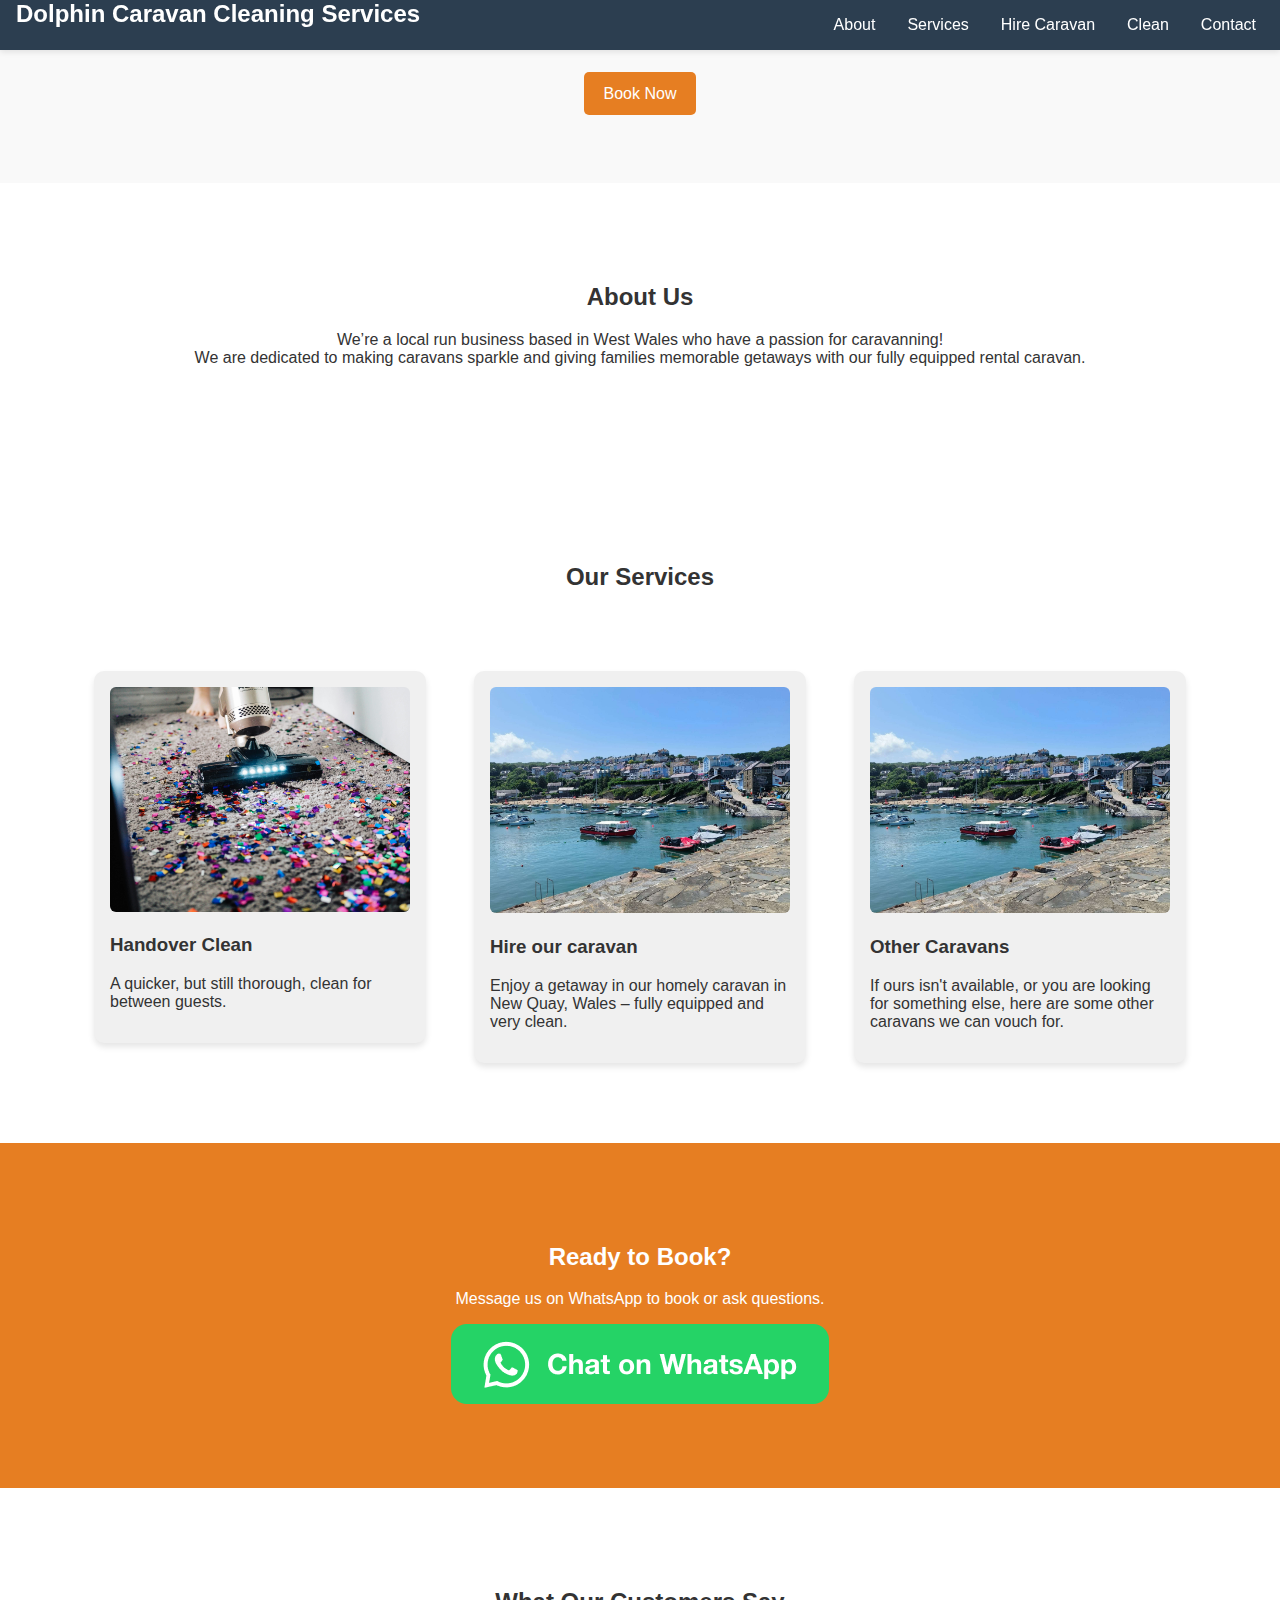
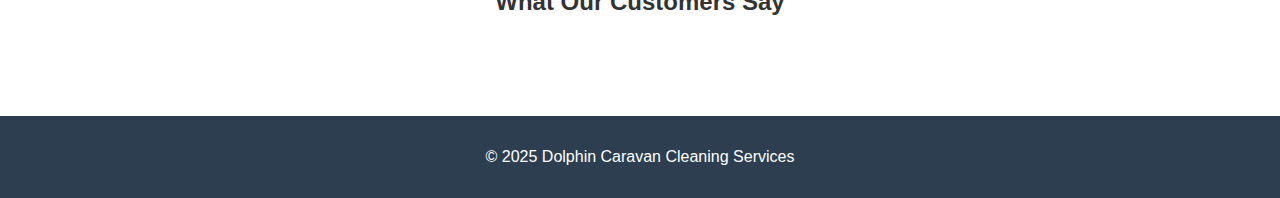
<file: index.html>
<!DOCTYPE html>
<html lang="en">
  <head>
    <meta charset="UTF-8" />
    <meta name="viewport" content="width=device-width, initial-scale=1.0" />
    <title>Dolphin Caravan Cleaning Services</title>
    <link rel="stylesheet" href="styles.css" />
  </head>
  <body>
    <header>
      <nav class="navbar">
        <a href="index.html" class="logo">Dolphin Caravan Cleaning Services</a>
        <div class="menu-toggle" id="menu-toggle">☰</div>
        <ul class="nav-links" id="nav-links">
          <li><a href="#about">About</a></li>
          <li><a href="#services">Services</a></li>
          <li><a href="caravan.html">Hire Caravan</a></li>
          <li><a href="clean.html">Clean</a></li>
          <li><a href="#contact">Contact</a></li>
        </ul>
      </nav>
    </header>

    <section class="hero">
      <a href="#contact" class="btn">Book Now</a>
    </section>

    <section id="about" class="section">
      <h2>About Us</h2>
      <p>
        We’re a local run business based in West Wales who have a passion for
        caravanning!
        <br />
        We are dedicated to making caravans sparkle and giving families
        memorable getaways with our fully equipped rental caravan.
      </p>
    </section>

    <section id="services" class="section services">
      <h2>Our Services</h2>
      <div class="service-cards">
        <a href="clean.html" class="card-link">
          <div class="card">
            <img src="images/Person-vacuuming.jpg" alt="Handover Clean" />
            <h3>Handover Clean</h3>
            <p>A quicker, but still thorough, clean for between guests.</p>
          </div>
        </a>

        <a href="caravan.html" class="card-link">
          <div class="card">
            <img src="images/newq.jpg" alt="Deep clean" />
            <h3>Hire our caravan</h3>
            <p>
              Enjoy a getaway in our homely caravan in New Quay, Wales – fully
              equipped and very clean.
            </p>
          </div>
        </a>

        <a href="other-caravans.html" class="card-link">
          <div class="card">
            <img src="images/newq.jpg" alt="Hire Caravan" />
            <h3>Other Caravans</h3>
            <p>
              If ours isn't available, or you are looking for something else,
              here are some other caravans we can vouch for.
            </p>
          </div>
        </a>
      </div>
    </section>

    <section id="contact" class="section booking-cta">
      <h2>Ready to Book?</h2>
      <p>Message us on WhatsApp to book or ask questions.</p>
      <a aria-label="Message us on WhatsApp" href="https://wa.me/447933335364">
        <img alt="Chat on WhatsApp" src="images/WhatsAppMessage.png" />
      </a>
    </section>

    <section id="testimonials" class="section testimonials">
      <h2>What Our Customers Say</h2>
    </section>

    <footer>
      <p>&copy; 2025 Dolphin Caravan Cleaning Services</p>
    </footer>

    <script src="script.js"></script>
  </body>
</html>
</file>
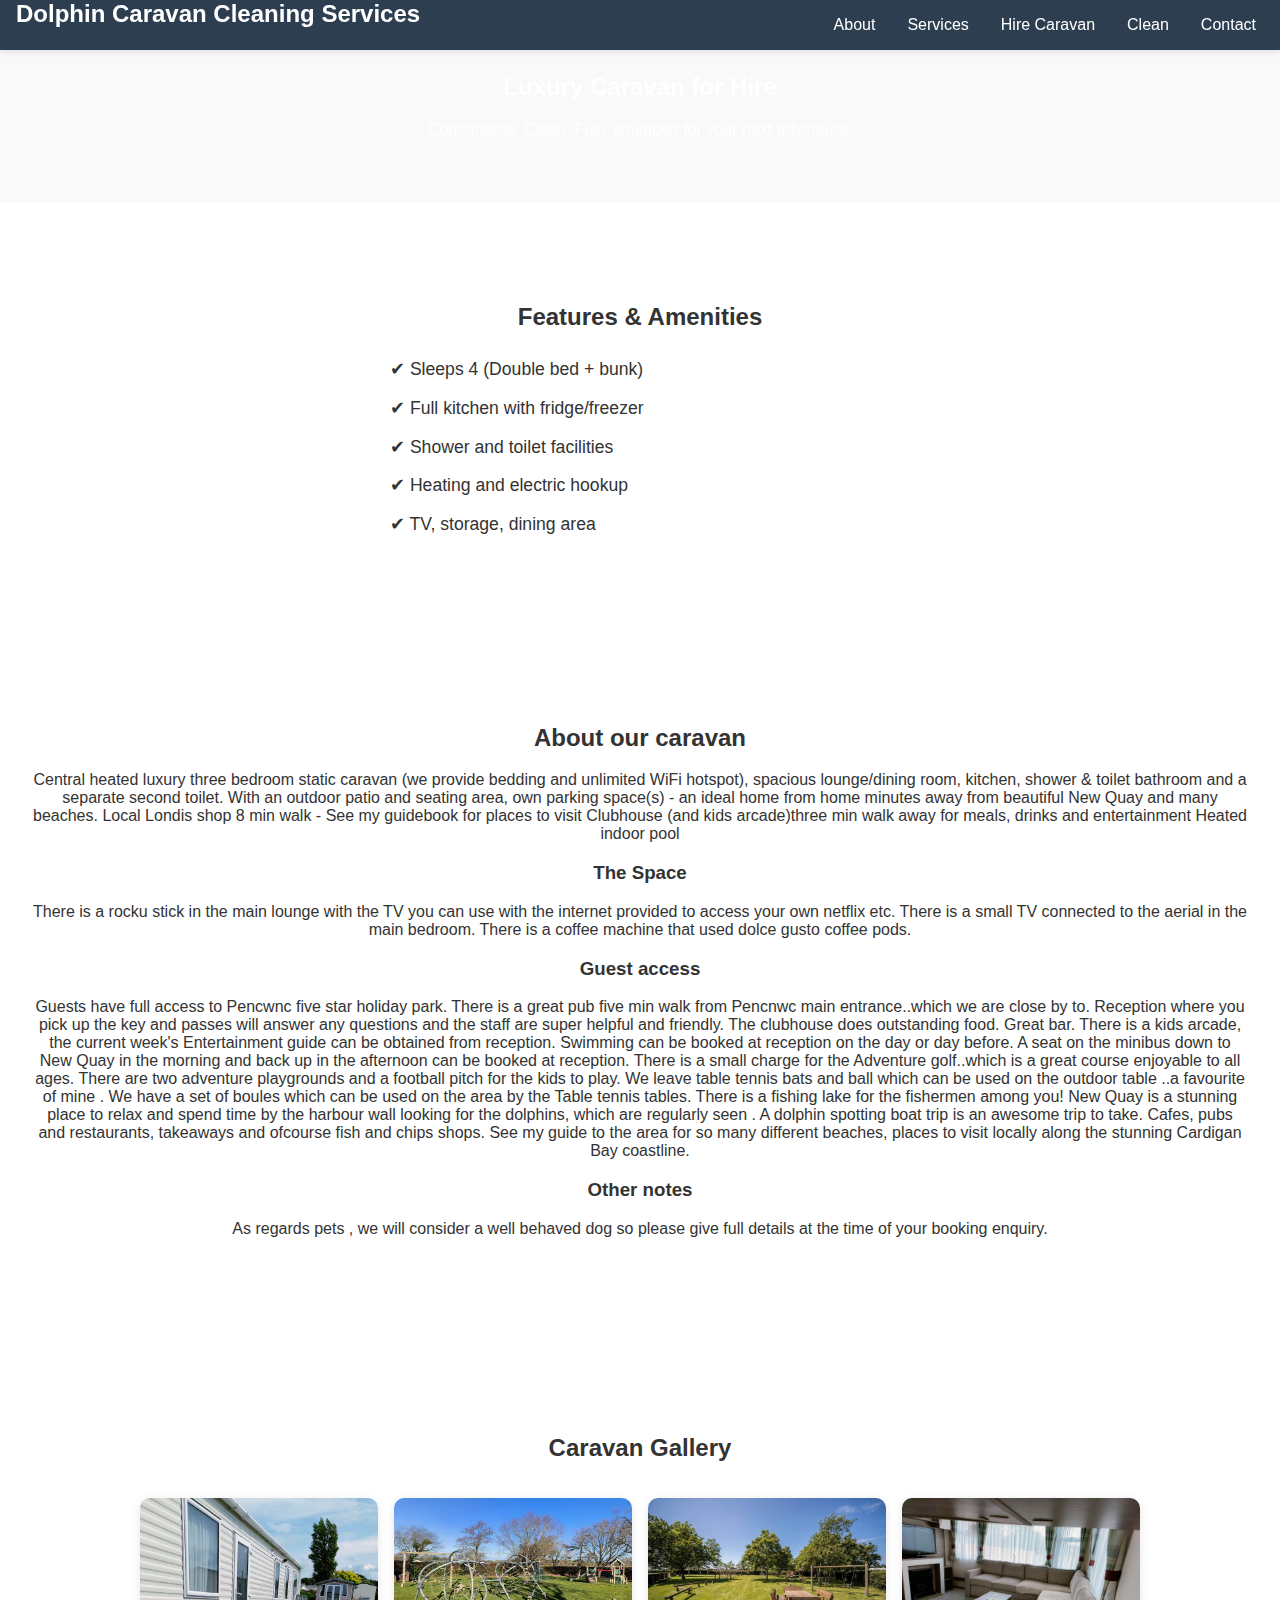
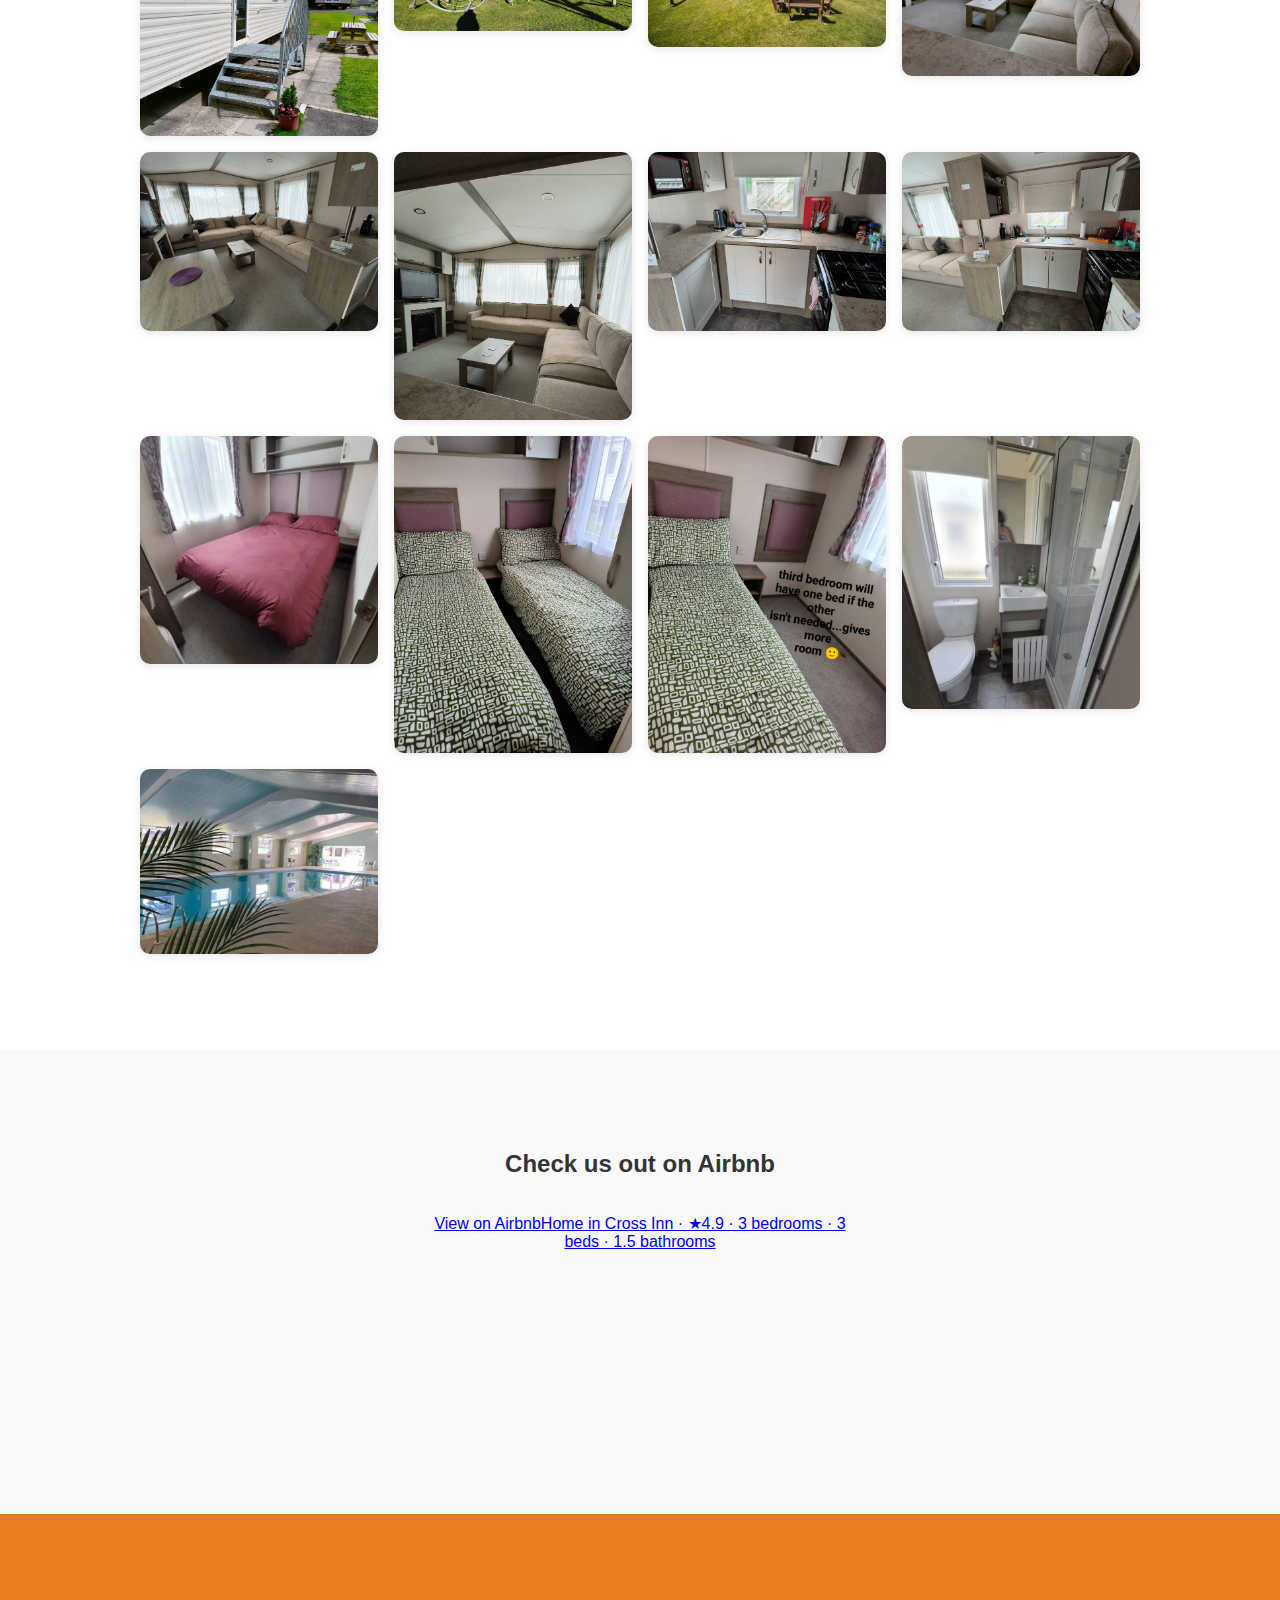
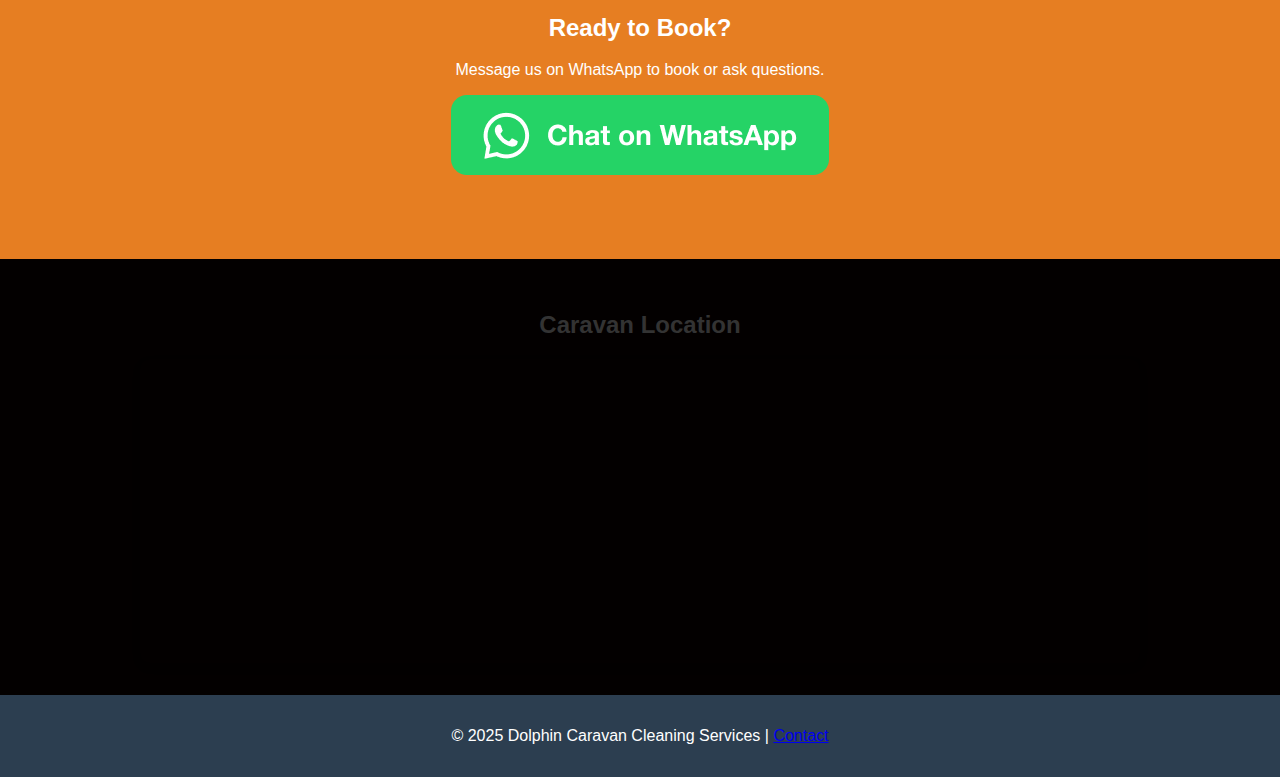
<file: caravan.html>
<!DOCTYPE html>
<html lang="en">
  <head>
    <meta charset="UTF-8" />
    <meta name="viewport" content="width=device-width, initial-scale=1.0" />
    <title>Caravan for Hire - Dolphin Caravan Cleaning Services</title>
    <link rel="stylesheet" href="styles.css" />
  </head>
  <body>
    <header>
      <nav class="navbar">
        <a href="index.html" class="logo">Dolphin Caravan Cleaning Services</a>
        <div class="menu-toggle" id="menu-toggle">☰</div>
        <ul class="nav-links" id="nav-links">
          <li><a href="index.html#about">About</a></li>
          <li><a href="index.html#services">Services</a></li>
          <li><a href="caravan.html">Hire Caravan</a></li>
          <li><a href="clean.html">Clean</a></li>
          <li><a href="#contact">Contact</a></li>
        </ul>
      </nav>
    </header>

    <section class="hero small-hero">
      <h2>Luxury Caravan for Hire</h2>
      <p>Comfortable. Clean. Fully equipped for your next adventure.</p>
    </section>

    <section id="features" class="section">
      <h2>Features & Amenities</h2>
      <ul class="features-list">
        <li>✔ Sleeps 4 (Double bed + bunk)</li>
        <li>✔ Full kitchen with fridge/freezer</li>
        <li>✔ Shower and toilet facilities</li>
        <li>✔ Heating and electric hookup</li>
        <li>✔ TV, storage, dining area</li>
      </ul>
    </section>
    <section id="features" class="section">
      <h2>About our caravan</h2>
      <p>
        Central heated luxury three bedroom static caravan (we provide bedding
        and unlimited WiFi hotspot), spacious lounge/dining room, kitchen,
        shower & toilet bathroom and a separate second toilet. With an outdoor
        patio and seating area, own parking space(s) - an ideal home from home
        minutes away from beautiful New Quay and many beaches. Local Londis shop
        8 min walk - See my guidebook for places to visit Clubhouse (and kids
        arcade)three min walk away for meals, drinks and entertainment Heated
        indoor pool
      </p>
      <h3>The Space</h3>
      <p>
        There is a rocku stick in the main lounge with the TV you can use with
        the internet provided to access your own netflix etc. There is a small
        TV connected to the aerial in the main bedroom. There is a coffee
        machine that used dolce gusto coffee pods.
      </p>
      <h3>Guest access</h3>
      <p>
        Guests have full access to Pencwnc five star holiday park. There is a
        great pub five min walk from Pencnwc main entrance..which we are close
        by to. Reception where you pick up the key and passes will answer any
        questions and the staff are super helpful and friendly. The clubhouse
        does outstanding food. Great bar. There is a kids arcade, the current
        week's Entertainment guide can be obtained from reception. Swimming can
        be booked at reception on the day or day before. A seat on the minibus
        down to New Quay in the morning and back up in the afternoon can be
        booked at reception. There is a small charge for the Adventure
        golf..which is a great course enjoyable to all ages. There are two
        adventure playgrounds and a football pitch for the kids to play. We
        leave table tennis bats and ball which can be used on the outdoor table
        ..a favourite of mine . We have a set of boules which can be used on the
        area by the Table tennis tables. There is a fishing lake for the
        fishermen among you! New Quay is a stunning place to relax and spend
        time by the harbour wall looking for the dolphins, which are regularly
        seen . A dolphin spotting boat trip is an awesome trip to take. Cafes,
        pubs and restaurants, takeaways and ofcourse fish and chips shops. See
        my guide to the area for so many different beaches, places to visit
        locally along the stunning Cardigan Bay coastline.
      </p>
      <h3>Other notes</h3>
      <p>
        As regards pets , we will consider a well behaved dog so please give
        full details at the time of your booking enquiry.
      </p>
    </section>

    <section id="gallery" class="section gallery">
      <h2>Caravan Gallery</h2>
      <div class="gallery-grid">
        <img src="images/main-caravan/exterior1.avif" alt="Caravan exterior" />
        <img src="images/main-caravan/exterior2.avif" alt="Caravan exterior" />
        <img src="images/main-caravan/exterior3.jpeg" alt="Caravan exterior" />
        <img src="images/main-caravan/lounge1.avif" alt="Interior view" />
        <img src="images/main-caravan/lounge2.jpeg" alt="Interior view" />
        <img src="images/main-caravan/lounge3avif.avif" alt="Interior view" />
        <img src="images/main-caravan/kitchen1.avif" alt="Kitchen area" />
        <img src="images/main-caravan/kitchen2.jpeg" alt="Kitchen area" />
        <img src="images/main-caravan/bedroom1.avif" alt="Sleeping area" />
        <img src="images/main-caravan/bedroom2.jpeg" alt="Sleeping area" />
        <img src="images/main-caravan/bedroom3.avif" alt="Sleeping area" />
        <img src="images/main-caravan/bathroom1.avif" alt="bathroom" />
        <img src="images/main-caravan/pool1.avif" alt="pool" />
      </div>
    </section>
    <section class="embed-container">
      <h2>Check us out on Airbnb</h2>
      <div
        class="airbnb-embed-frame"
        data-id="1059364107296814504"
        data-view="home"
        data-hide-price="true"
        style="width: 450px; height: 300px; margin: auto"
      >
        <a
          href="https://www.airbnb.co.uk/rooms/1059364107296814504?check_in=2025-07-17&amp;check_out=2025-07-19&amp;guests=1&amp;adults=1&amp;s=66&amp;source=embed_widget"
          >View on Airbnb</a
        ><a
          href="https://www.airbnb.co.uk/rooms/1059364107296814504?check_in=2025-07-17&amp;check_out=2025-07-19&amp;guests=1&amp;adults=1&amp;s=66&amp;source=embed_widget"
          rel="nofollow"
          >Home in Cross Inn · ★4.9 · 3 bedrooms · 3 beds · 1.5 bathrooms</a
        >
        <script
          async=""
          src="https://www.airbnb.co.uk/embeddable/airbnb_jssdk"
        ></script>
      </div>
    </section>

    <section id="contact" class="section booking-cta">
      <h2>Ready to Book?</h2>
      <p>Message us on WhatsApp to book or ask questions.</p>
      <a aria-label="Message us on WhatsApp" href="https://wa.me/447933335364">
        <img alt="Chat on WhatsApp" src="images/WhatsAppMessage.png" />
      </a>
    </section>
    <section id="location" class="section map-section">
      <h2>Caravan Location</h2>
      <div class="map-container">
        <iframe
          src="https://www.google.com/maps/embed?pb=!1m14!1m8!1m3!1d2691.6609655627462!2d-4.354606677896778!3d52.18879356148107!3m2!1i1024!2i768!4f13.1!3m3!1m2!1s0x486f17666936be5f%3A0x649d2269b6354b75!2sThree%20bedroom%20private%20hire%20caravan!5e1!3m2!1sen!2suk!4v1750843622885!5m2!1sen!2suk"
          width="100%"
          height="300"
          style="border: 0"
          allowfullscreen=""
          loading="lazy"
          referrerpolicy="no-referrer-when-downgrade"
        >
        </iframe>
      </div>
    </section>
    <footer>
      <p>
        &copy; 2025 Dolphin Caravan Cleaning Services |
        <a href="index.html#contact">Contact</a>
      </p>
    </footer>
    <script src="script.js"></script>
  </body>
</html>
</file>
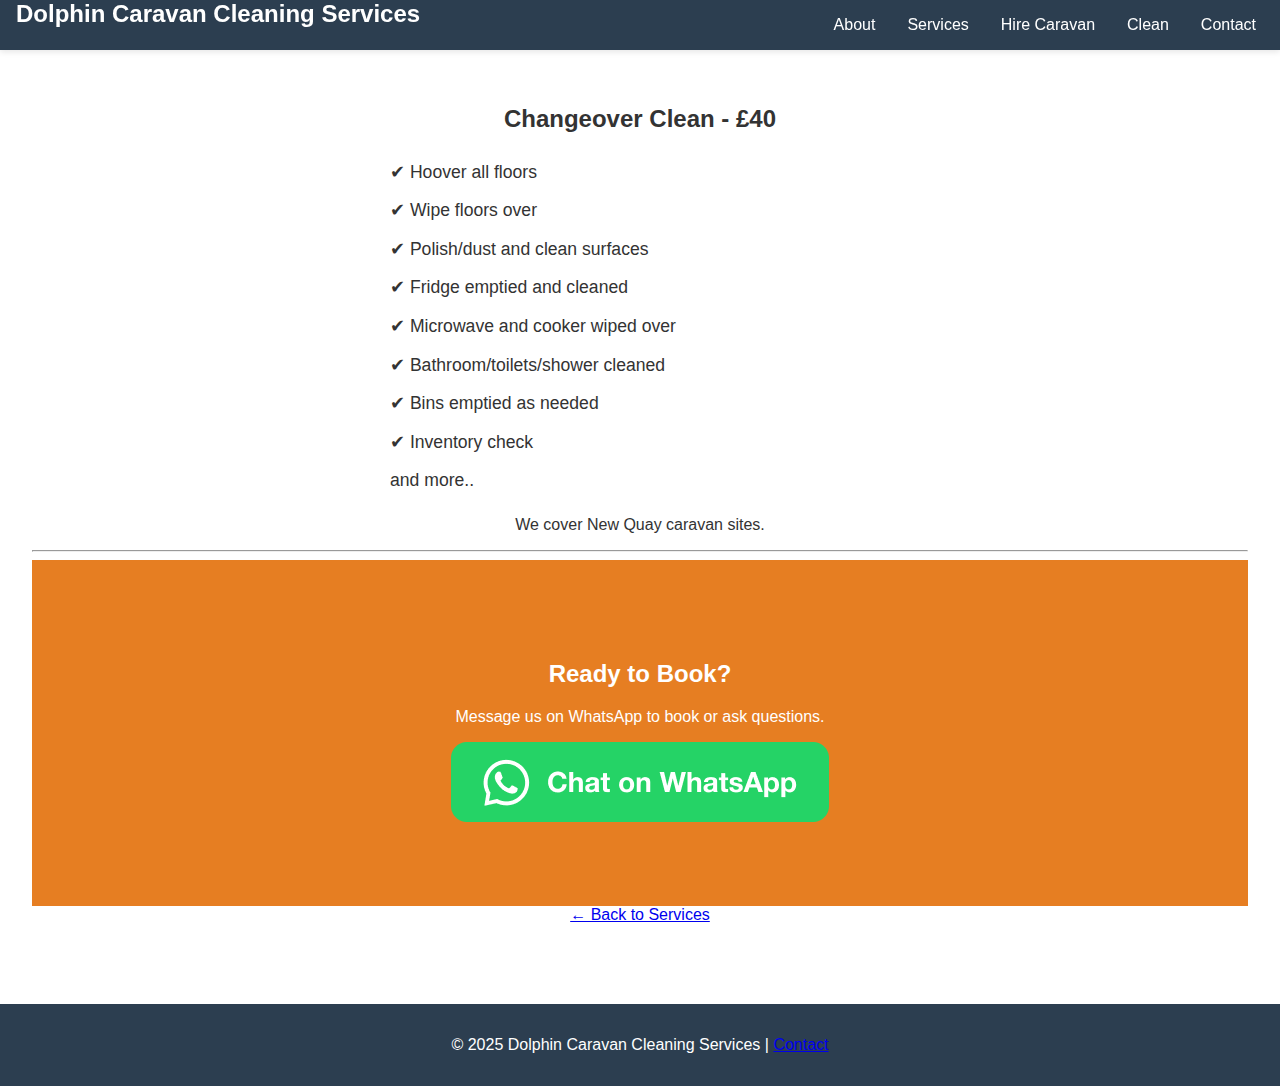
<file: clean.html>
<!DOCTYPE html>
<html lang="en">
  <head>
    <meta charset="UTF-8" />
    <meta name="viewport" content="width=device-width, initial-scale=1.0" />
    <title>Caravan for Hire - Dolphin Caravan Cleaning Services</title>
    <link rel="stylesheet" href="styles.css" />
  </head>
  <body>
    <header>
      <nav class="navbar">
        <a href="index.html" class="logo">Dolphin Caravan Cleaning Services</a>
        <div class="menu-toggle" id="menu-toggle">☰</div>
        <ul class="nav-links" id="nav-links">
          <li><a href="index.html#about">About</a></li>
          <li><a href="index.html#services">Services</a></li>
          <li><a href="caravan.html">Hire Caravan</a></li>
          <li><a href="clean.html">Clean</a></li>
          <li><a href="#contact">Contact</a></li>
        </ul>
      </nav>
    </header>

    <section id="features" class="section">
      <h2>Changeover Clean - £40</h2>
      <ul class="features-list">
        <li>✔ Hoover all floors</li>
        <li>✔ Wipe floors over</li>
        <li>✔ Polish/dust and clean surfaces</li>
        <li>✔ Fridge emptied and cleaned</li>
        <li>✔ Microwave and cooker wiped over</li>
        <li>✔ Bathroom/toilets/shower cleaned</li>
        <li>✔ Bins emptied as needed</li>
        <li>✔ Inventory check</li>
        <li>and more..</li>
      </ul>
      <p>We cover New Quay caravan sites.</p>
      <hr />

      <section id="contact" class="section booking-cta">
        <h2>Ready to Book?</h2>
        <p>Message us on WhatsApp to book or ask questions.</p>
        <a
          aria-label="Message us on WhatsApp"
          href="https://wa.me/447933335364"
        >
          <img alt="Chat on WhatsApp" src="images/WhatsAppMessage.png" />
        </a>
      </section>

      <!-- Back to services button -->
      <a href="index.html#services" class="btn">← Back to Services</a>
    </section>

    <footer>
      <p>
        &copy; 2025 Dolphin Caravan Cleaning Services |
        <a href="index.html#contact">Contact</a>
      </p>
    </footer>
    <script src="script.js"></script>
  </body>
</html>
</file>
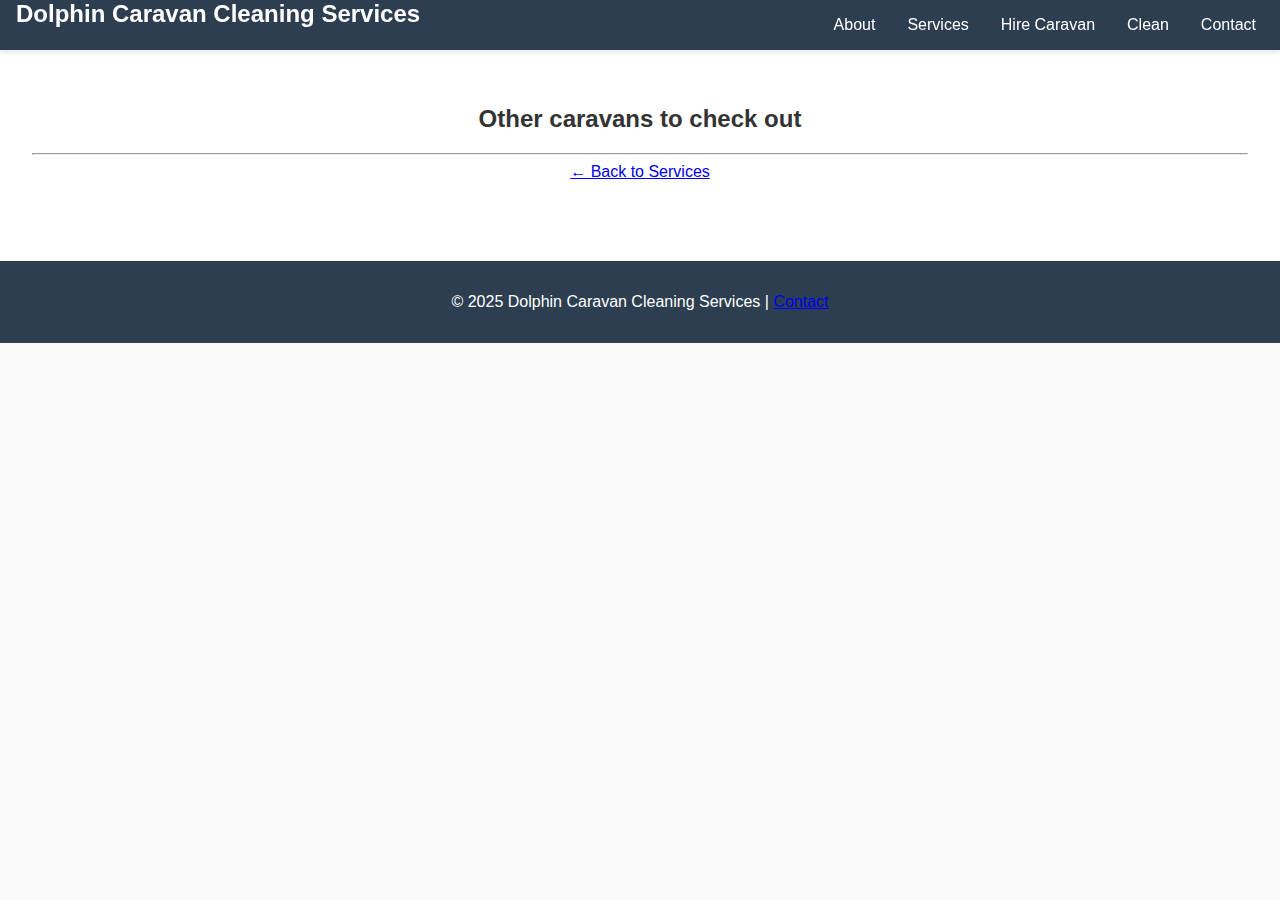
<file: other-caravans.html>
<!DOCTYPE html>
<html lang="en">
  <head>
    <meta charset="UTF-8" />
    <meta name="viewport" content="width=device-width, initial-scale=1.0" />
    <title>Caravan for Hire - Dolphin Caravan Cleaning Services</title>
    <link rel="stylesheet" href="styles.css" />
  </head>
  <body>
    <header>
      <nav class="navbar">
        <a href="index.html" class="logo">Dolphin Caravan Cleaning Services</a>
        <div class="menu-toggle" id="menu-toggle">☰</div>
        <ul class="nav-links" id="nav-links">
          <li><a href="index.html#about">About</a></li>
          <li><a href="index.html#services">Services</a></li>
          <li><a href="caravan.html">Hire Caravan</a></li>
          <li><a href="clean.html">Clean</a></li>
          <li><a href="#contact">Contact</a></li>
        </ul>
      </nav>
    </header>

    <section id="features" class="section">
      <h2>Other caravans to check out</h2>
      <ul class="features-list"></ul>
      <hr />

      <!-- Back to services button -->
      <a href="index.html#services" class="btn">← Back to Services</a>
    </section>

    <footer>
      <p>
        &copy; 2025 Dolphin Caravan Cleaning Services |
        <a href="index.html#contact">Contact</a>
      </p>
    </footer>
    <script src="script.js"></script>
  </body>
</html>
</file>
<file: styles.css>
html {
  scroll-behavior: smooth;
  overflow-x: hidden;
  max-width: 100vw;
}

body {
  margin: 0;
  font-family: Arial, sans-serif;
  background: #f9f9f9;
  color: #333;
  padding-top: 5px;
  overflow-x: hidden;
  max-width: 100vw;
}

.navbar {
  position: fixed;
  top: 0;
  left: 0;
  right: 0;
  z-index: 1000;
  background: #2c3e50;
  color: white;
  display: flex;
  justify-content: space-between;
  padding: 0 1em;
  box-sizing: border-box;
  box-shadow: 0 2px 6px rgba(0, 0, 0, 0.1);
}

.nav-links {
  list-style: none;
  display: flex;
  gap: 1em;
}

.nav-links a {
  color: white;
  text-decoration: none;
}
.nav-links a:active {
  transform: scale(0.97);
}
.nav-links a.active {
  color: #ffdd57;
  font-weight: bold;
}

.hero {
  background: url("https://source.unsplash.com/1600x600/?caravan") no-repeat
    center center/cover;
  color: white;
  text-align: center;
  padding: 5em 2em;
}

.hero .btn {
  background: #e67e22;
  color: white;
  padding: 0.8em 1.2em;
  text-decoration: none;
  border-radius: 5px;
}

.section {
  padding: 5em 2em;
  background: white;
  text-align: center;
}

footer {
  text-align: center;
  padding: 1em;
  background: #2c3e50;
  color: white;
}

.services .service-cards {
  display: flex;
  flex-wrap: wrap;
  justify-content: center;
  gap: 3em;
  margin-top: 5em;
}
.embed-container {
  display: flex;
  flex-direction: column; /* stack children vertically */
  align-items: center; /* center children horizontally */
  gap: 1em; /* space between h2 and embed */
  margin-top: 5em;
  text-align: center;
}
.card {
  background: #f0f0f0;
  padding: 1em;
  border-radius: 10px;
  width: 300px;
  box-shadow: 0 4px 6px rgba(0, 0, 0, 0.1);
  text-align: left;
  transition: transform 0.3s ease, box-shadow 0.3s ease;
}
.card:hover {
  transform: scale(1.03);
  box-shadow: 0 8px 16px rgba(0, 0, 0, 0.2);
}

.card-link {
  text-decoration: none;
  color: inherit;
  display: block;
}

.card img {
  width: 100%;
  border-radius: 6px;
}

.booking-cta {
  background: #e67e22;
  color: white;
}

.booking-cta .btn {
  background: white;
  color: #e67e22;
}
#booking {
  min-height: 20h; /* Makes it taller */
}

.testimonials blockquote {
  font-style: italic;
  margin: 1em auto;
  max-width: 600px;
}

.contact-form form {
  display: flex;
  flex-direction: column;
  align-items: center;
  gap: 1em;
  max-width: 400px;
  margin: 0 auto;
}

.contact-form input,
.contact-form textarea {
  width: 100%;
  padding: 0.8em;
  border: 1px solid #ccc;
  border-radius: 5px;
}

.contact-form button {
  background: #2c3e50;
  color: white;
  padding: 0.8em 1.2em;
  border: none;
  border-radius: 5px;
  cursor: pointer;
}
.small-hero {
  background: url("https://source.unsplash.com/1600x400/?caravan,travel")
    no-repeat center center/cover;
  color: white;
  text-align: center;
  padding: 3em 1em;
}

.features-list {
  list-style: none;
  padding: 0;
  max-width: 500px;
  margin: 0 auto;
  text-align: left;
}

.features-list li {
  padding: 0.5em 0;
  font-size: 1.1em;
}

.gallery-grid {
  display: grid;
  grid-template-columns: repeat(auto-fit, minmax(200px, 1fr));
  gap: 1em;
  padding: 1em;
  max-width: 1000px;
  margin: 0 auto;
}

.gallery-grid img {
  width: 100%;
  border-radius: 10px;
  box-shadow: 0 2px 8px rgba(0, 0, 0, 0.1);
}
.map-section {
  padding: 2em;
  background: #030000;
  text-align: center;
}
.logo {
  color: white; /* or your header color */
  text-decoration: none; /* remove underline */
  font-weight: bold;
  font-size: 1.5em;
  cursor: pointer;
}
.logo:hover {
  color: #ffdd57; /* some hover effect */
  text-decoration: none;
}

.map-container {
  max-width: 1000px;
  margin: 0 auto;
  border-radius: 10px;
  overflow: hidden;
  box-shadow: 0 4px 8px rgba(0, 0, 0, 0.1);
}
.nav-links a {
  position: relative;
  text-decoration: none;
  color: #fff;
  padding: 0.5em;
  transition: color 0.3s;
}

.nav-links a::after {
  content: "";
  position: absolute;
  width: 0;
  height: 2px;
  left: 0;
  bottom: 0;
  background-color: #fff;
  transition: width 0.3s;
}

.nav-links a:hover {
  color: #ffdd57;
}

.nav-links a:hover::after {
  width: 100%;
}
/* Hamburger menu toggle */
.menu-toggle {
  cursor: pointer;
  font-size: 1.5em;
  padding: 0.5em;
  user-select: none;
  display: none; /* Show by default (mobile) */
}

@media (max-width: 768px) {
  .menu-toggle {
    display: block;
  }

  .nav-links {
    display: none;
    flex-direction: column;
    width: 100%;
    margin-top: 1em;
  }

  .nav-links.active {
    display: flex;
  }

  .nav-links a {
    background: #34495e;
    padding: 0.75em;
    width: 100%;
    border-radius: 5px;
  }
}
</file>
